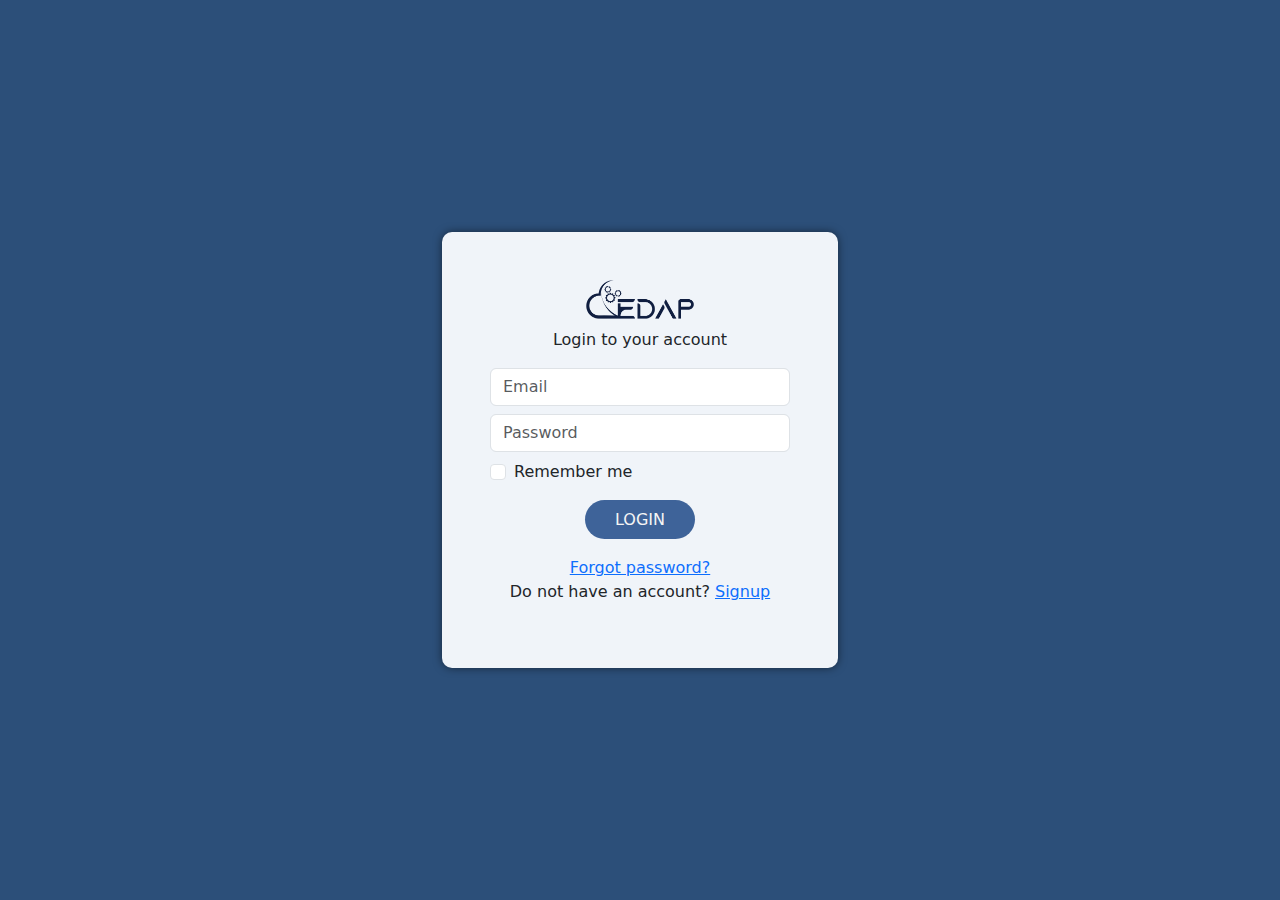
<file: index.html>
<!DOCTYPE html>
<html lang="en">

<head>
    <meta charset="UTF-8">
    <meta name="viewport" content="width=device-width, initial-scale=1.0">
    <link href="https://cdn.jsdelivr.net/npm/bootstrap@5.3.3/dist/css/bootstrap.min.css" rel="stylesheet"
        integrity="sha384-QWTKZyjpPEjISv5WaRU9OFeRpok6YctnYmDr5pNlyT2bRjXh0JMhjY6hW+ALEwIH" crossorigin="anonymous">
    <link rel="stylesheet" href="style.css">
    <title>Login | Signup </title>
</head>

<body>
    <div class="cc-main-bg-color vh-100 d-flex justify-content-center align-items-center">
        <div class="">
            <div class="container">
                <div class="">
                    <div class="form-contents p-4 p-lg-5">
                        <div class="text-center">
                            <img class="" src="edap-purple.png" width="130px" height="40px">
                        </div>
                        <p class="text-center mt-2">Login to your account</p>
                        <form action="" class="cc-width-300px">
                            <div class="my-2">
                                <input type="email" class="form-control" placeholder="Email" />
                            </div>
                            <div class="mb-2">
                                <input type="password" class="form-control" placeholder="Password" />
                            </div>

                            <div class="form-check">
                                <input class="form-check-input" type="checkbox" value="" id="" />
                                <label class="form-check-label" for=""> Remember me </label>
                            </div>

                            <div class="text-center my-4">
                                <a href="#" class="hero-button-filled text-uppercase customfont-natosans">
                                    Login
                                </a>
                            </div>

                            <div class="text-center">
                                <a href="#" class="customfont-natosans">
                                    Forgot password?
                                </a>
                            </div>
                            <div class="d-flex justify-content-center align-items-center">
                                <p> Do not have an account?
                                    <a href="signup.html" class="customfont-natosans">
                                        Signup
                                    </a>
                                </p>
                            </div>
                        </form>
                    </div>
                </div>
            </div>
        </div>
    </div>
</body>
<script src="https://cdn.jsdelivr.net/npm/bootstrap@5.3.3/dist/js/bootstrap.bundle.min.js"
    integrity="sha384-YvpcrYf0tY3lHB60NNkmXc5s9fDVZLESaAA55NDzOxhy9GkcIdslK1eN7N6jIeHz"
    crossorigin="anonymous"></script>

</html>
</file>
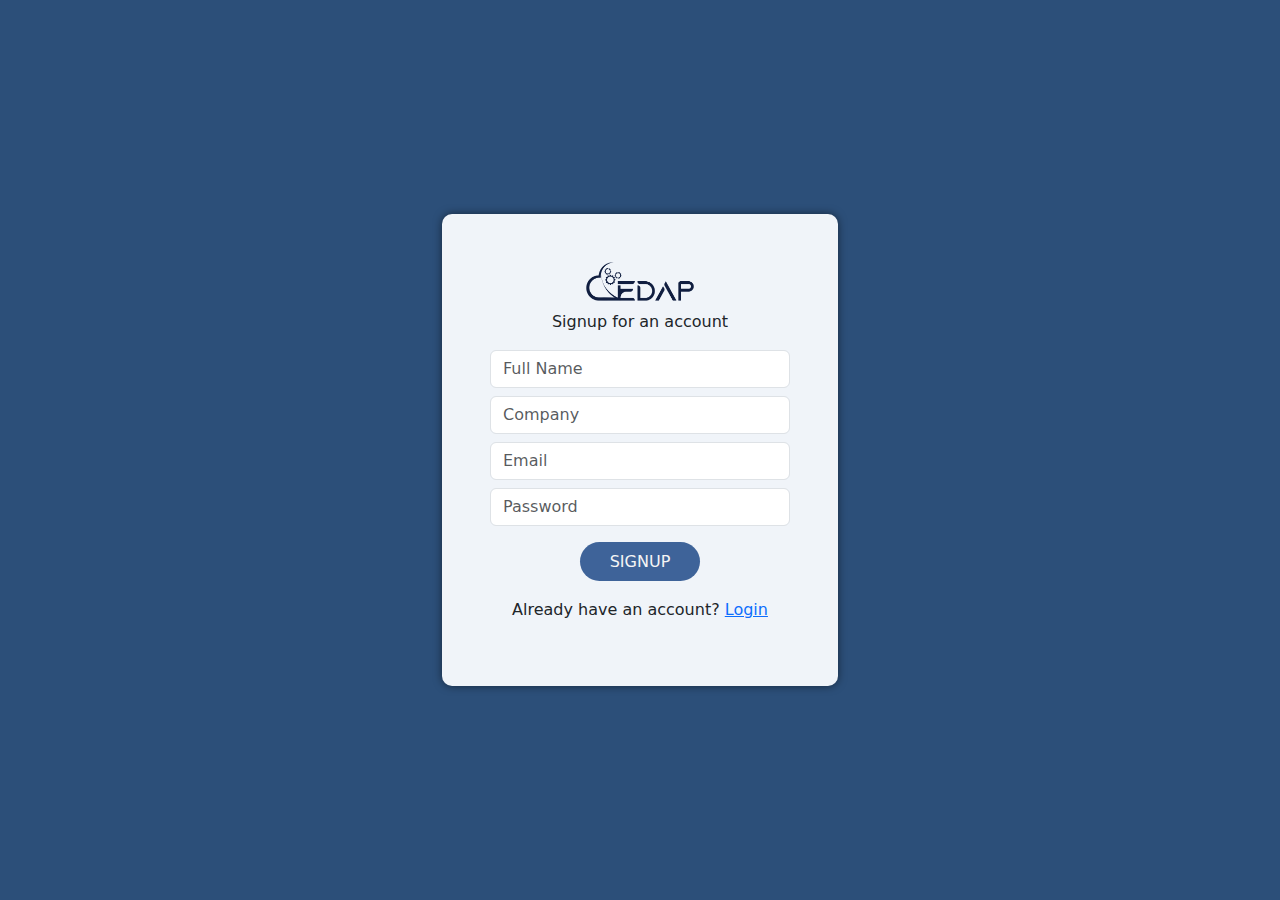
<file: signup.html>
<!DOCTYPE html>
<html lang="en">

<head>
    <meta charset="UTF-8">
    <meta name="viewport" content="width=device-width, initial-scale=1.0">
    <link href="https://cdn.jsdelivr.net/npm/bootstrap@5.3.3/dist/css/bootstrap.min.css" rel="stylesheet"
        integrity="sha384-QWTKZyjpPEjISv5WaRU9OFeRpok6YctnYmDr5pNlyT2bRjXh0JMhjY6hW+ALEwIH" crossorigin="anonymous">
    <link rel="stylesheet" href="style.css">
    <title>Login | Signup </title>
</head>

<body>
    <div class="cc-main-bg-color vh-100 d-flex justify-content-center align-items-center">
        <div class="">
            <div class="container">
                <div class="">
                    <div class="form-contents p-4 p-lg-5">
                        <div class="text-center">
                            <img class="" src="edap-purple.png" width="130px" height="40px">
                        </div>
                        <p class="text-center mt-2">Signup for an account</p>
                        <form action="" class="cc-width-300px">
                            <div class="my-2">
                                <input type="text" class="form-control" placeholder="Full Name" />
                            </div>
                            <div class="my-2">
                                <input type="text" class="form-control" placeholder="Company" />
                            </div>
                            <div class="my-2">
                                <input type="email" class="form-control" placeholder="Email" />
                            </div>
                            <div class="mb-2">
                                <input type="password" class="form-control" placeholder="Password" />
                            </div>

                            <div class="text-center my-4">
                                <a href="#" class="hero-button-filled text-uppercase customfont-natosans">
                                    Signup
                                </a>
                            </div>

                            <div class="d-flex justify-content-center align-items-center">
                                <p> Already have an account?
                                    <a href="index.html" class="customfont-natosans">
                                        Login
                                    </a>
                                </p>
                            </div>
                        </form>
                    </div>
                </div>
            </div>
        </div>
    </div>
</body>
<script src="https://cdn.jsdelivr.net/npm/bootstrap@5.3.3/dist/js/bootstrap.bundle.min.js"
    integrity="sha384-YvpcrYf0tY3lHB60NNkmXc5s9fDVZLESaAA55NDzOxhy9GkcIdslK1eN7N6jIeHz"
    crossorigin="anonymous"></script>

</html>
</file>
<file: style.css>
body {
    /* overflow: hidden; */
 /*Color Palatte*/
 --primary--colour: #101e40;
 --accent--colour: #2c4f79;
 --main--theme--colour--purple: #101e40;
 --text--main--theme--colour: #0f1c38;
 --primary--button--colour: #3e6399;
 --primary--button--hover--color: #4b78ad;
 --main--background--color: #f0f4f9;
 --main--text--colour: #333333;
 }

 .cc-height-100vh {
    height: 100vh !important;
 }
.cc-main-bg-color {
   background-color: var(--accent--colour);
}

.cc-width-300px {
    width: 300px;
}

.form-contents {
    background-color: var(--main--background--color);
    border-radius: 10px;
    max-width:400px;
    box-shadow: 0 0 8px 0 rgba(0, 0, 0, 0.502);
    /* margin-top: 10rem; */
}

.hero-button-filled {
    border-radius: 25px !important;
    text-decoration: none !important;
    padding: 10px 30px;
    color: #f5f5f5 !important;
    background-color: var(--primary--button--colour) !important;
    font-size: var(--intro--button--size) !important;
   
}

    .hero-button-filled:hover {
        color: #e7ecf2 !important;
        /*background-color: #f18642;*/
        background-color: var(--primary--button--hover--color) !important;
        /*box-shadow: 0 0 10px 0 rgba(0, 0, 0, 0.502);*/
    }

.hero-button-skeleton {
    border-radius: 25px !important;
    text-decoration: none !important;
    padding: 11px 12px !important;
    color: var(--primary--button--colour) !important;
    background-color: transparent !important;
    border-style: solid !important;
    border-width: 2px !important;
    border-color: var(--primary--button--colour) !important;
    font-size: var(--intro--button--size) !important;
    /*box-shadow: 0 0 8px 0 rgba(0, 0, 0, 0.502);*/
}

    .hero-button-skeleton:hover {
        color: #e7ecf2 !important;
        /*background-color: #f18642;*/
        background-color: var(--primary--button--hover--color) !important;
        border-color: #f5f5f5 !important;
        /*box-shadow: 0 0 10px 0 rgba(0, 0, 0, 0.502);*/
    }
</file>
